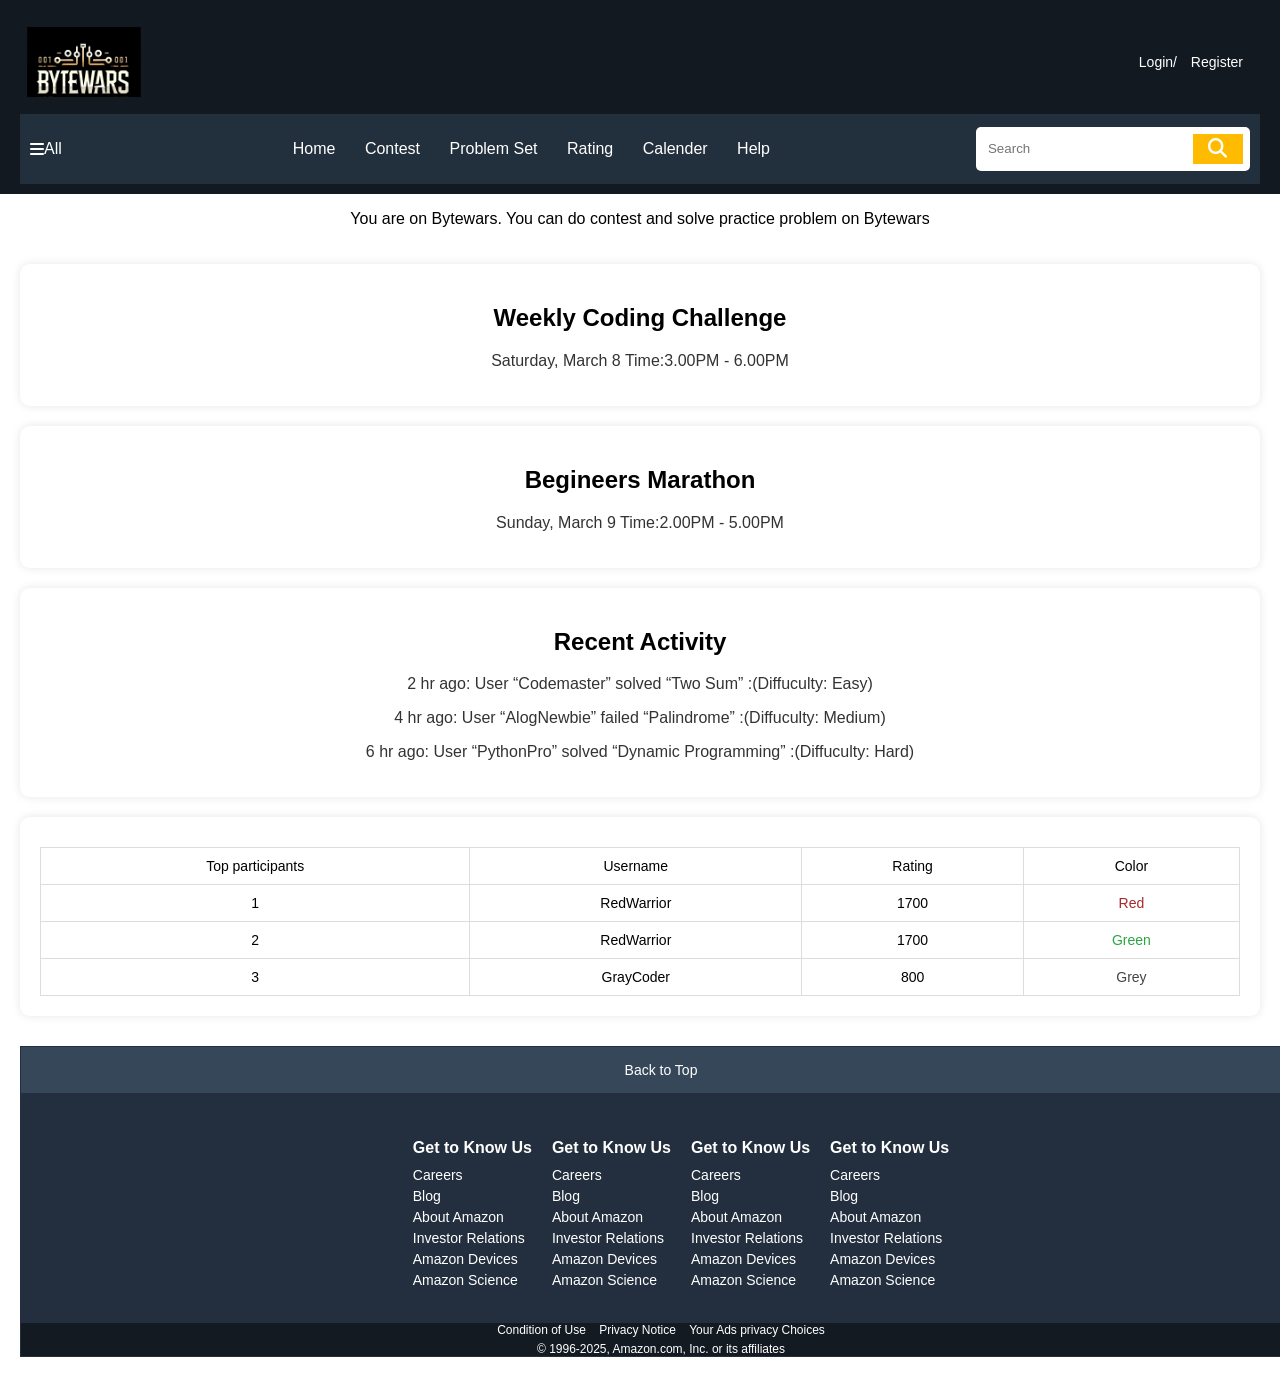
<file: index.html>
<!DOCTYPE html>
<html lang="en">
<head>
    <meta charset="UTF-8">
    <meta name="viewport" content="width=device-width, initial-scale=1.0">
    <title>Bytewars</title>
    <link rel="stylesheet" href="https://cdnjs.cloudflare.com/ajax/libs/font-awesome/6.7.2/css/all.min.css" integrity="sha512-Evv84Mr4kqVGRNSgIGL/F/aIDqQb7xQ2vcrdIwxfjThSH8CSR7PBEakCr51Ck+w+/U6swU2Im1vVX0SVk9ABhg==" crossorigin="anonymous" referrerpolicy="no-referrer" />
    <link rel="stylesheet" href="style.css">
</head>
<body>
    <header>
        <div class="navbar">
            <div class="nav-logo border">
                <div class="logo" style="background-image: url(logo.jpg);"></div>
           
            
            </div>
            <div class="panel-deals border">
                <a href="login.html">Login/</a><a href="register.html"> Register</a>
              </div>
            
            
           

        </div>
        <div class="panel">
            <div class="panel-all">
                <i class="fa-solid fa-bars"></i>
                All
            </div>
            <div class="panel-ops p ">
                <p><a href="index.html">Home</a></p>
                <p><a href="contest.html">Contest</a></p>
                <p>Problem Set</p>
                <p>Rating</p>
                <p>Calender</p>
                <p>Help</p>
            </div>
            <div class="nav-search border">
                
                <input placeholder="Search " class="search-input">
                <div class="search-icon">
                    <i class="fa-solid fa-magnifying-glass"></i>
                </div>
            </div>
        </div>
    </header>
    <div class="hero-section"> 
        <div class="hero-msg">
            <p style="text-align: center;">You are on Bytewars. You can  do  contest and solve practice problem on Bytewars </a> </p>
        </div> 
    </div> 
    <div class="shop-section">
        <div class="box1 box">
            <div class="box-content">
                <h2><b>Weekly Coding Challenge</b> </h2>
            <!-- <div class="box-img" style="background-image: url('hc.jpg');"></div> -->
            <p >Saturday, March 8
                Time:3.00PM - 6.00PM</p>
            </div>
            
        </div>
        <div class="box2 box">
            <div class="box-content">
            <h2><b>Begineers Marathon</b></h2>
            <!-- <div class="box-img" style="background-image: url('game.jpg');"></div> -->
            <p >Sunday, March 9
                Time:2.00PM - 5.00PM</p>
        </div>
        </div>
        <div class="box3 box">
            <div class="box-content">
            <h2> Recent Activity</h2>
            <!-- <div class="box-img"style="background-image: url('E.jpg');"></div> -->
            <p >2 hr ago: User “Codemaster” solved “Two Sum” :(Diffuculty: Easy) </p>
                <p> 4 hr ago: User “AlogNewbie” failed “Palindrome” :(Diffuculty: Medium)</p>
               
                <p>6 hr ago: User “PythonPro” solved “Dynamic Programming” :(Diffuculty: Hard)</p>
            </div>
        </div> 
        
        <div class="box4 box">
            <div class="box-content">
                <table border="1" >
                   
                    
                        <tr>
                        <td>Top participants </td>
                        <td>Username  </td>  
                        <td>Rating </td>                                                 
                        <td>Color </td> 
                        </tr>
                         
                    
                    <tr>
                        <td>1</td>
                        <td>RedWarrior</td>
                        <td>1700</td>
                        <td style="color: brown;">Red</td>

                    </tr>
                    <tr>
                        <td>2</td>
                        <td>RedWarrior 
                            <td>1700</td>
                        <td style="color: rgb(42, 165, 69);">Green</td>

                    </tr>  
                    <tr>
                        <td>3</td>
                        <td>GrayCoder</td>
                        <td>800</td>
                        <td style="color: rgb(70, 67, 67);">Grey</td>

                    </tr>
                </table>
           
           
        
            </div>
        </div>   
       
        <footer>
            <div class="foot-panel1">
                Back to Top
                
            </div>
            <div class="foot-panel2">
               <ul>
                <p>Get to Know Us</p>
               <a>Careers</a>
               <a>Blog</a>
               <a>About Amazon</a>
               <a>Investor Relations</a>
               <a>Amazon Devices</a>
               <a>Amazon Science</a>
               </ul>
               <ul>
                <p>Get to Know Us</p>
               <a>Careers</a>
               <a>Blog</a>
               <a>About Amazon</a>
               <a>Investor Relations</a>
               <a>Amazon Devices</a>
               <a>Amazon Science</a>
               </ul>
               <ul>
                <p>Get to Know Us</p>
               <a>Careers</a>
               <a>Blog</a>
               <a>About Amazon</a>
               <a>Investor Relations</a>
               <a>Amazon Devices</a>
               <a>Amazon Science</a>
               </ul>
               <ul>
                <p>Get to Know Us</p>
               <a>Careers</a>
               <a>Blog</a>
               <a>About Amazon</a>
               <a>Investor Relations</a>
               <a>Amazon Devices</a>
               <a>Amazon Science</a>
               </ul>
            </div>
            <!-- <br><br> -->
             <!-- <div class="foot-panel3">
                <div class="logo" style="background-image: url(logo.jpg);">
    
                </div>
            </div>  -->
            <div class="foot-panel4">
                <div class="pages">
                    <a>Condition of Use</a>
                    <a>Privacy Notice</a>
                    <a>Your Ads privacy Choices</a>
                </div>
                <div class="copyright">
                    © 1996-2025, Amazon.com, Inc. or its affiliates
                </div>
            </div>
        </footer>
</body>
</html>
</file>
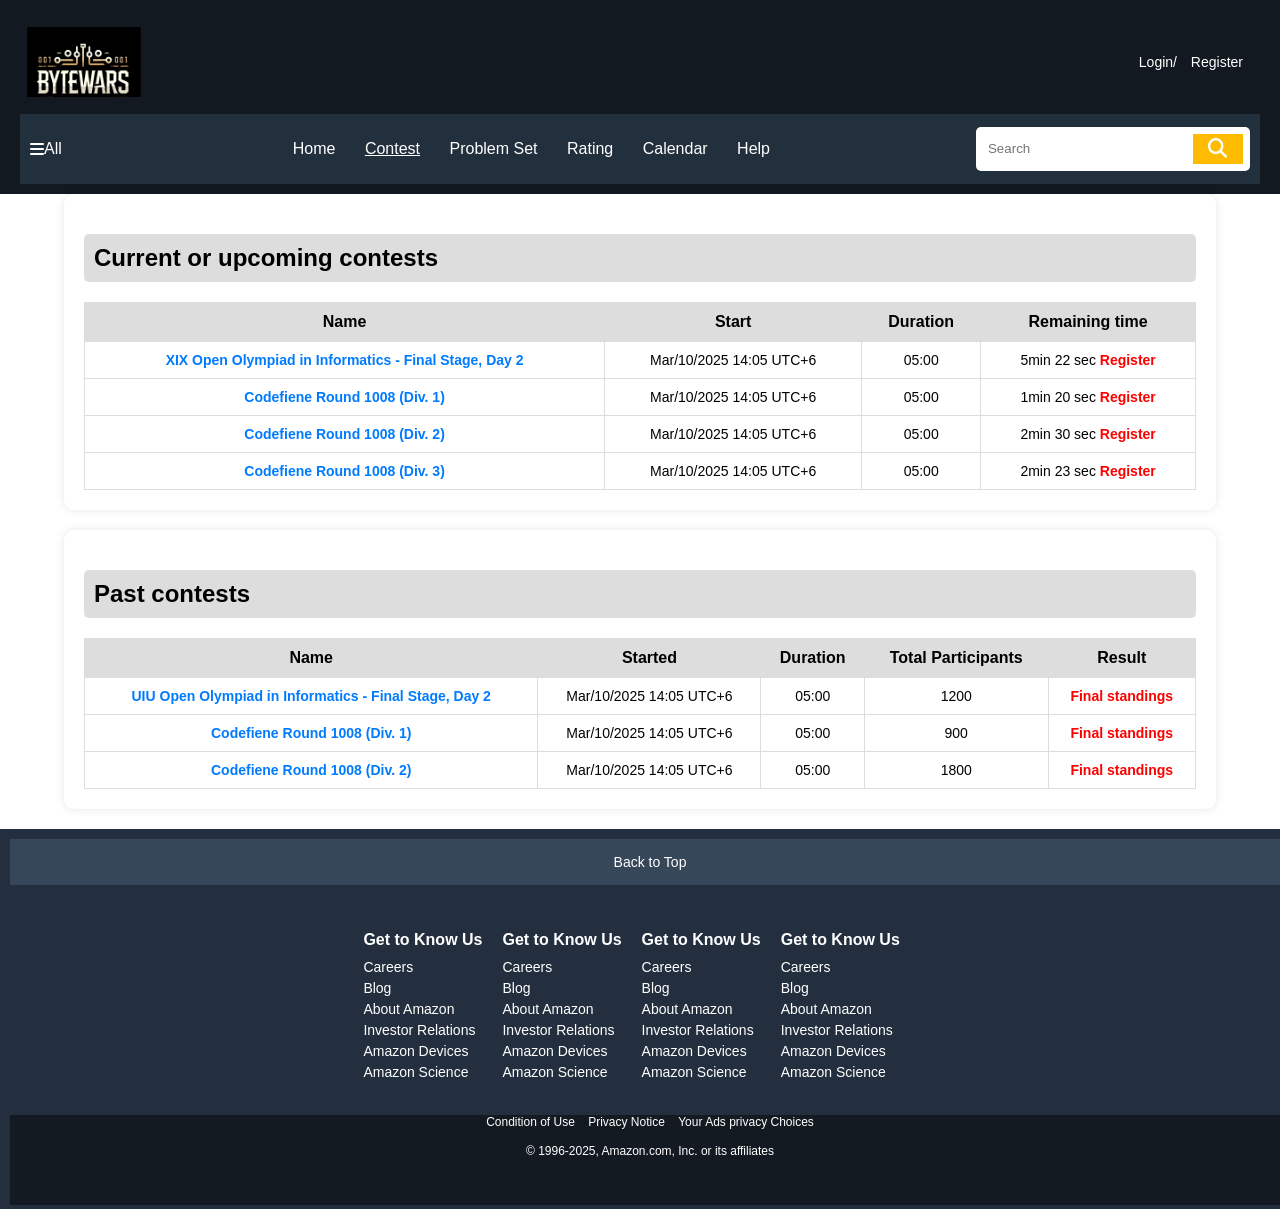
<file: contest.html>
<!DOCTYPE html>
<html lang="en">
<head>
    <meta charset="UTF-8">
    <meta name="viewport" content="width=device-width, initial-scale=1.0">
    <title>Bytewars</title>
    <link rel="stylesheet" href="https://cdnjs.cloudflare.com/ajax/libs/font-awesome/6.7.2/css/all.min.css" integrity="sha512-Evv84Mr4kqVGRNSgIGL/F/aIDqQb7xQ2vcrdIwxfjThSH8CSR7PBEakCr51Ck+w+/U6swU2Im1vVX0SVk9ABhg==" crossorigin="anonymous" referrerpolicy="no-referrer" />
    <link rel="stylesheet" href="contest.css">
</head>
<body>
    <header>
        <div class="navbar">
            <div class="nav-logo border">
                <div class="logo" style="background-image: url(logo.jpg);"></div>
           
            
            </div>
            <div class="panel-deals border">
                <a href="login.html">Login/</a><a href="register.html"> Register</a>
              </div>
            
            
           

        </div>
        <div class="panel">
            <div class="panel-all">
                <i class="fa-solid fa-bars"></i>
                All
            </div>
            <div class="panel-ops p ">
                <p><a href="index.html">Home</a></p>
                <p><u>Contest</u></p>
                <p>Problem Set</p>
                <p>Rating</p>
                <p>Calendar</p>
                <p>Help</p>
            </div>
            <div class="nav-search border">
                
                <input placeholder="Search " class="search-input">
                <div class="search-icon">
                    <i class="fa-solid fa-magnifying-glass"></i>
                </div>
            </div>
        </div>
    </header>
    <!-- <div class="hero-section"> 
        <div class="hero-msg">
            <p>You are on 0Amazon.com. You can also shop on Amazon Bangladesh for millions of products with fast delivery.<a>Click here to go to amazon.bd</a> </p>
        </div> 
    </div>  -->
    <div class="contest-container">
    
        <!-- Current or Upcoming Contests -->
        <div class="contest-section">
            <h2>Current or upcoming contests</h2>
            <table>
                <thead>
                    <tr>
                        <th>Name</th>
                        <th>Start</th>
                        <th>Duration</th>
                        <th>Remaining time</th>
                    </tr>
                </thead>
                <tbody>
                    <tr>
                        <td><a href="#">XIX Open Olympiad in Informatics - Final Stage, Day 2</a></td>
                        <td>Mar/10/2025 14:05 UTC+6</td>
                        <td>05:00</td>
                        <td>5min 22 sec <a href="registercontest.html" class="register">Register</a></td>
                    </tr>
                    <tr>
                        <td><a href="#">Codefiene Round 1008 (Div. 1)</a></td>
                        <td>Mar/10/2025 14:05 UTC+6</td>
                        <td>05:00</td>
                        <td>1min 20 sec <a href="registercontest.html" class="register">Register</a></td>
                    </tr>
                    <tr>
                        <td><a href="#">Codefiene Round 1008 (Div. 2)</a></td>
                        <td>Mar/10/2025 14:05 UTC+6</td>
                        <td>05:00</td>
                        <td>2min 30 sec <a href="registercontest.html" class="register">Register</a></td>
                    </tr>
                    <tr>
                        <td><a href="#">Codefiene Round 1008 (Div. 3)</a></td>
                        <td>Mar/10/2025 14:05 UTC+6</td>
                        <td>05:00</td>
                        <td>2min 23 sec <a href="registercontest.html" class="register">Register</a></td>
                    </tr>
                </tbody>
            </table>
        </div>
    
        <!-- Past Contests -->
        <div class="contest-section">
            <h2>Past contests</h2>
            <table>
                <thead>
                    <tr>
                        <th>Name</th>
                        <th>Started</th>
                        <th>Duration</th>
                        <th>Total Participants</th>
                        <th>Result</th>
                    </tr>
                </thead>
                <tbody>
                    <tr>
                        <td><a href="#">UIU Open Olympiad in Informatics - Final Stage, Day 2</a></td>
                        <td>Mar/10/2025 14:05 UTC+6</td>
                        <td>05:00</td>
                        <td>1200</td>
                        <td><a href="#" class="result">Final standings</a></td>
                    </tr>
                    <tr>
                        <td><a href="#">Codefiene Round 1008 (Div. 1)</a></td>
                        <td>Mar/10/2025 14:05 UTC+6</td>
                        <td>05:00</td>
                        <td>900</td>
                        <td><a href="#" class="result">Final standings</a></td>
                    </tr>
                    <tr>
                        <td><a href="#">Codefiene Round 1008 (Div. 2)</a></td>
                        <td>Mar/10/2025 14:05 UTC+6</td>
                        <td>05:00</td>
                        <td>1800</td>
                        <td><a href="#" class="result">Final standings</a></td>
                    </tr>
                </tbody>
            </table>
        </div>
    
    </div>
        <footer>
            <div class="foot-panel1">
                Back to Top
                
            </div>
            <div class="foot-panel2">
               <ul>
                <p>Get to Know Us</p>
               <a>Careers</a>
               <a>Blog</a>
               <a>About Amazon</a>
               <a>Investor Relations</a>
               <a>Amazon Devices</a>
               <a>Amazon Science</a>
               </ul>
               <ul>
                <p>Get to Know Us</p>
               <a>Careers</a>
               <a>Blog</a>
               <a>About Amazon</a>
               <a>Investor Relations</a>
               <a>Amazon Devices</a>
               <a>Amazon Science</a>
               </ul>
               <ul>
                <p>Get to Know Us</p>
               <a>Careers</a>
               <a>Blog</a>
               <a>About Amazon</a>
               <a>Investor Relations</a>
               <a>Amazon Devices</a>
               <a>Amazon Science</a>
               </ul>
               <ul>
                <p>Get to Know Us</p>
               <a>Careers</a>
               <a>Blog</a>
               <a>About Amazon</a>
               <a>Investor Relations</a>
               <a>Amazon Devices</a>
               <a>Amazon Science</a>
               </ul>
            </div>
            <!-- <br><br> -->
             <!-- <div class="foot-panel3">
                <div class="logo" style="background-image: url(logo.jpg);">
    
                </div>
            </div>  -->
            <div class="foot-panel4">
                <div class="pages">
                    <a>Condition of Use</a>
                    <a>Privacy Notice</a>
                    <a>Your Ads privacy Choices</a>
                </div>
                <div class="copyright">
                    © 1996-2025, Amazon.com, Inc. or its affiliates
                </div>
            </div>
        </footer>
</body>
</html>
</file>
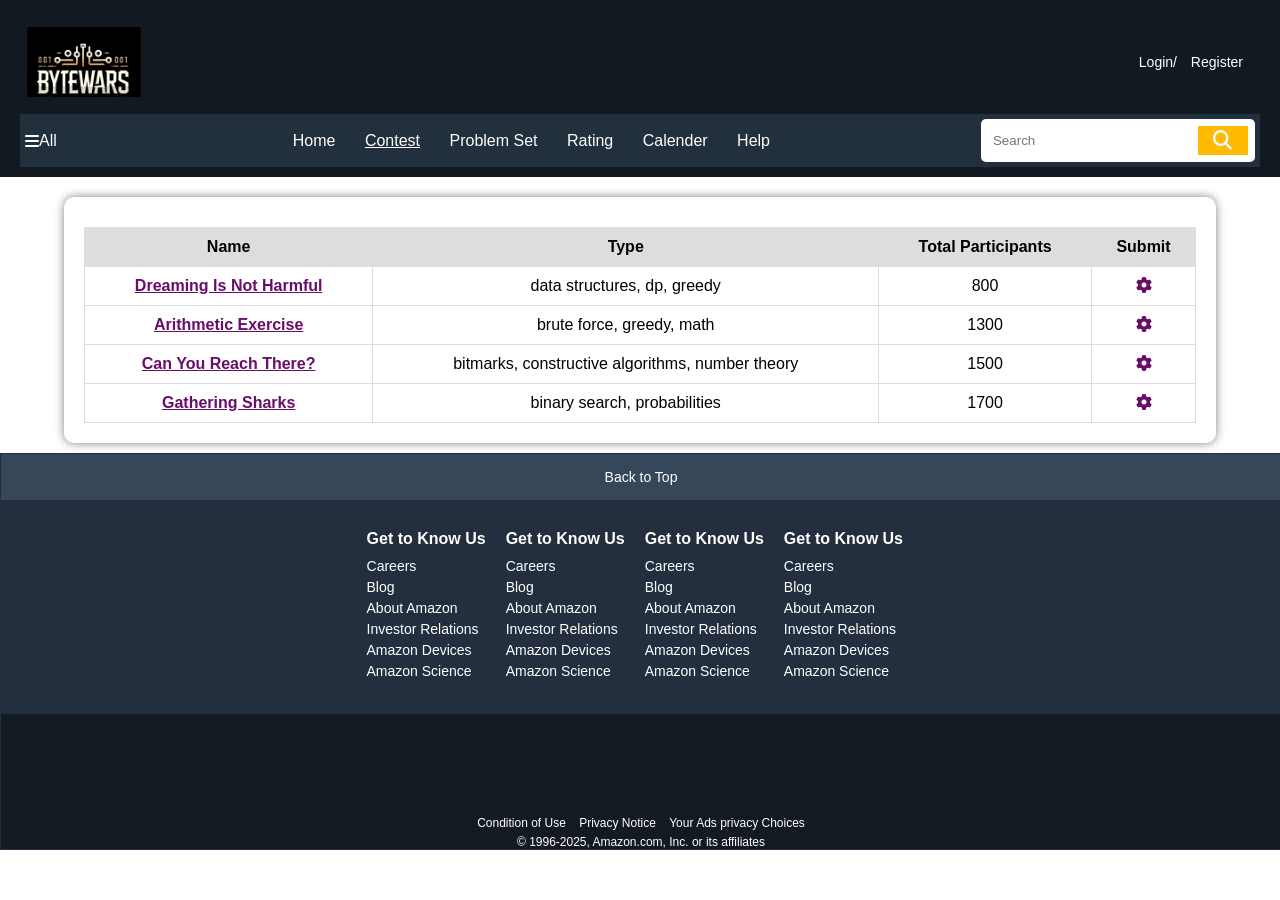
<file: contestproblem.html>
<!DOCTYPE html>
<html lang="en">
<head>
    <meta charset="UTF-8">
    <meta name="viewport" content="width=device-width, initial-scale=1.0">
    <title>Bytewars</title>
    <link rel="stylesheet" href="https://cdnjs.cloudflare.com/ajax/libs/font-awesome/6.7.2/css/all.min.css" integrity="sha512-Evv84Mr4kqVGRNSgIGL/F/aIDqQb7xQ2vcrdIwxfjThSH8CSR7PBEakCr51Ck+w+/U6swU2Im1vVX0SVk9ABhg==" crossorigin="anonymous" referrerpolicy="no-referrer" />
    <link rel="stylesheet" href="contestproblem.css">
</head>
<body>
    <header>
        <div class="navbar">
            <div class="nav-logo border">
                <div class="logo" style="background-image: url(logo.jpg);"></div>
           
            
            </div>
            <div class="panel-deals border">
                <a href="login.html">Login/</a><a href="register.html"> Register</a>
              </div>
            
            
           

        </div>
        <div class="panel">
            <div class="panel-all">
                <i class="fa-solid fa-bars"></i>
                All
            </div>
            <div class="panel-ops p ">
                <p><a href="index.html" style="text-decoration: none;">Home</a></p>
                <p><a href="contest.html">Contest</a></p>
                <p>Problem Set</p>
                <p>Rating</p>
                <p>Calender</p>
                <p>Help</p>
            </div>
            <div class="nav-search border">
                
                <input placeholder="Search " class="search-input">
                <div class="search-icon">
                    <i class="fa-solid fa-magnifying-glass"></i>
                </div>
            </div>
        </div>
    </header>
    <!-- <div class="hero-section"> 
        <div class="hero-msg">
            <p>You are on Amazon.com. You can also shop on Amazon Bangladesh for millions of products with fast delivery.<a>Click here to go to amazon.bd</a> </p>
        </div> 
    </div>  -->
    <div class="contest-container">
    
        <!-- Current or Upcoming Contests -->
        <div class="contest-section">
            
            <table>
                <thead>
                    <tr>
                        <th>Name</th>
                        <th>Type</th>
                        <th>Total Participants</th>
                        <th>Submit</th>
                    </tr>
                </thead>
                <tbody>
                    <tr>
                        <td><a href="https://codeforces.com/problemset/problem/2079/C">Dreaming Is Not Harmful</a></td>
                        <td>data structures, dp, greedy</td>
                        <td>   800</td>
                        <td> <a href="submitsolution.html" ><i class="fa-solid fa-gear"></i></a></td>
                    </tr>
                    <tr>
                        <td><a href="#">Arithmetic Exercise</a></td>
                        <td>brute force, greedy, math</td>
                        <td>  1300</td>
                        <td><a href="submitsolution.html" ><i class="fa-solid fa-gear"></i></a></td>
                    </tr>
                    <tr>
                        <td><a href="https://codeforces.com/problemset/problem/2073/M">Can You Reach There?</a></td>
                        <td>bitmarks, constructive algorithms, number theory</td>
                        <td>   1500</td>
                        <td><a href="submitsolution.html" ><i class="fa-solid fa-gear"></i></a></td>
                    </tr>
                    <tr>
                        <td><a href="#">Gathering Sharks</a></td>
                        <td>binary search, probabilities</td>
                        <td>   1700</td>
                        <td><a href="submitsolution.html" ><i class="fa-solid fa-gear"></i></a></td>
                    </tr>
                </tbody>
            </table>
        </div>
    
        
    </div>
    <footer>
        <div class="foot-panel1">
            Back to Top
            
        </div>
        <div class="foot-panel2">
           <ul>
            <p>Get to Know Us</p>
           <a>Careers</a>
           <a>Blog</a>
           <a>About Amazon</a>
           <a>Investor Relations</a>
           <a>Amazon Devices</a>
           <a>Amazon Science</a>
           </ul>
           <ul>
            <p>Get to Know Us</p>
           <a>Careers</a>
           <a>Blog</a>
           <a>About Amazon</a>
           <a>Investor Relations</a>
           <a>Amazon Devices</a>
           <a>Amazon Science</a>
           </ul>
           <ul>
            <p>Get to Know Us</p>
           <a>Careers</a>
           <a>Blog</a>
           <a>About Amazon</a>
           <a>Investor Relations</a>
           <a>Amazon Devices</a>
           <a>Amazon Science</a>
           </ul>
           <ul>
            <p>Get to Know Us</p>
           <a>Careers</a>
           <a>Blog</a>
           <a>About Amazon</a>
           <a>Investor Relations</a>
           <a>Amazon Devices</a>
           <a>Amazon Science</a>
           </ul>
        </div>
        <div class="foot-panel3">
            <div class="logo">

            </div>
        </div>
        <div class="foot-panel4">
            <div class="pages">
                <a>Condition of Use</a>
                <a>Privacy Notice</a>
                <a>Your Ads privacy Choices</a>
            </div>
            <div class="copyright">
                © 1996-2025, Amazon.com, Inc. or its affiliates
            </div>
        </div>
    </footer>
</body>
</html>
</file>
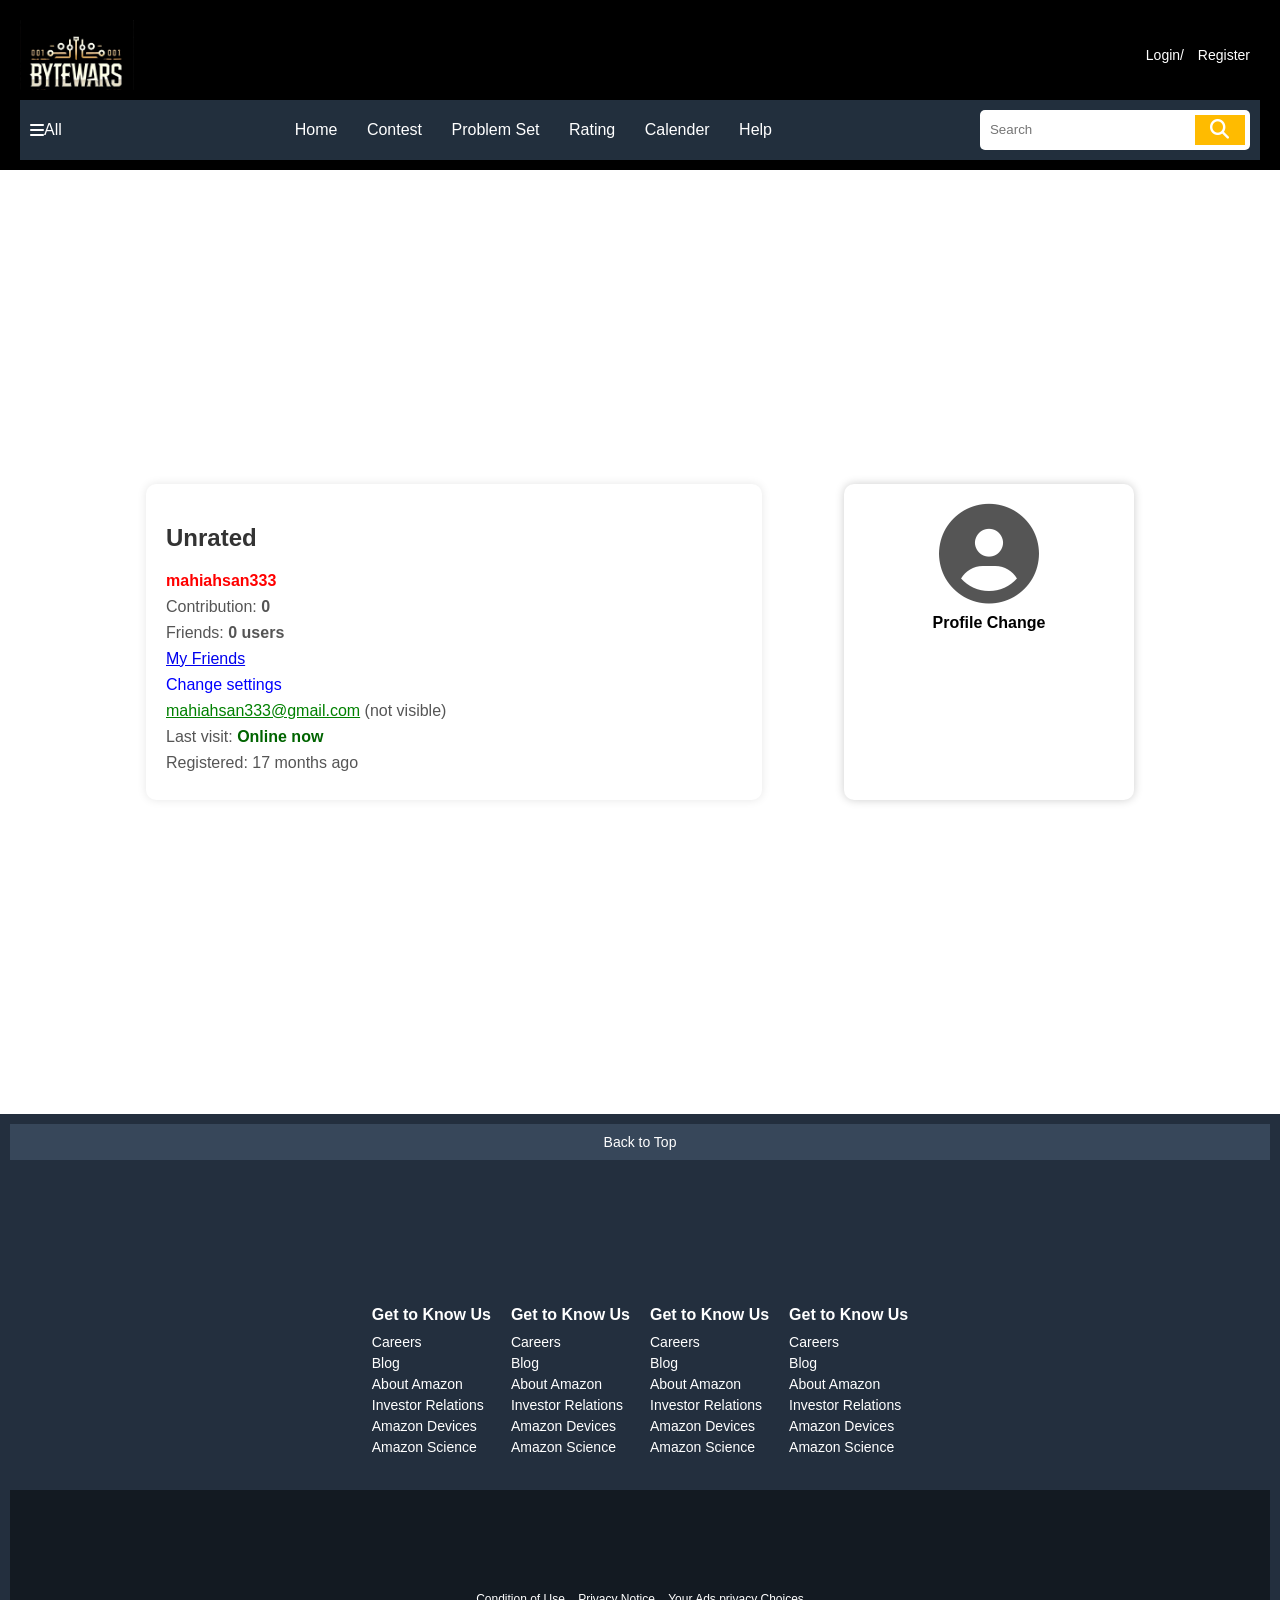
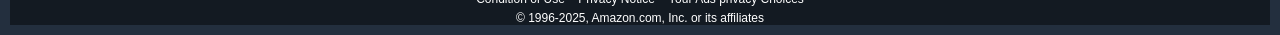
<file: profile.html>
<!DOCTYPE html>
<html lang="en">
<head>
    <meta charset="UTF-8">
    <meta name="viewport" content="width=device-width, initial-scale=1.0">
    <title>login</title>
    <link rel="stylesheet" href="https://cdnjs.cloudflare.com/ajax/libs/font-awesome/6.7.2/css/all.min.css" integrity="sha512-Evv84Mr4kqVGRNSgIGL/F/aIDqQb7xQ2vcrdIwxfjThSH8CSR7PBEakCr51Ck+w+/U6swU2Im1vVX0SVk9ABhg==" crossorigin="anonymous" referrerpolicy="no-referrer" />
    <link rel="stylesheet" href="profile.css">
</head>
<body>
    <header>
        <div class="navbar">
            <div class="nav-logo border">
                <div class="logo" style="background-image: url(logo.jpg);"></div>
           
            
            </div>
            <div class="panel-deals border">
                <a href="login.html">Login/</a><a href="register.html"> Register</a>
              </div>
            
            
           

        </div>
        <div class="panel">
            <div class="panel-all">
                <i class="fa-solid fa-bars"></i>
                All
            </div>
            <div class="panel-ops p ">
                <p><a href="index.html">Home</a></p>
                <p><a href="contest.html">Contest</a></p>
                <p>Problem Set</p>
                <p>Rating</p>
                <p>Calender</p>
                <p>Help</p>
            </div>
            <div class="nav-search border">
                
                <input placeholder="Search " class="search-input">
                <div class="search-icon">
                    <i class="fa-solid fa-magnifying-glass"></i>
                </div>
            </div>
        </div>
    </header>
    <div class="profile-container">
        <div class="profile-info">
            <h2>Unrated</h2>
            <p><span class="username">mahiahsan333</span></p>
            <p>Contribution: <strong>0</strong></p>
            <p>Friends: <strong>0 users</strong></p>
            <p><a href="#">My Friends</a></p>
            <p><a href="#" class="settings-link">Change settings</a></p>
            <p><a href="mailto:mahiahsan333@gmail.com" class="email">mahiahsan333@gmail.com</a> (not visible)</p>
            <p>Last visit: <span class="online-status">Online now</span></p>
            <p>Registered: 17 months ago</p>
        </div>

        <div class="profile-picture">
            <label for="file-input">
                <i class="fa-solid fa-circle-user"></i>
            </label>
            <input type="file" id="file-input" accept="image/*">
            <p>Profile Change</p>
        </div>
    </div>
    <footer>
        <div class="foot-panel1">
            Back to Top
            
        </div>
        <div class="foot-panel2">
           <ul>
            <p>Get to Know Us</p>
           <a>Careers</a>
           <a>Blog</a>
           <a>About Amazon</a>
           <a>Investor Relations</a>
           <a>Amazon Devices</a>
           <a>Amazon Science</a>
           </ul>
           <ul>
            <p>Get to Know Us</p>
           <a>Careers</a>
           <a>Blog</a>
           <a>About Amazon</a>
           <a>Investor Relations</a>
           <a>Amazon Devices</a>
           <a>Amazon Science</a>
           </ul>
           <ul>
            <p>Get to Know Us</p>
           <a>Careers</a>
           <a>Blog</a>
           <a>About Amazon</a>
           <a>Investor Relations</a>
           <a>Amazon Devices</a>
           <a>Amazon Science</a>
           </ul>
           <ul>
            <p>Get to Know Us</p>
           <a>Careers</a>
           <a>Blog</a>
           <a>About Amazon</a>
           <a>Investor Relations</a>
           <a>Amazon Devices</a>
           <a>Amazon Science</a>
           </ul>
        </div>
        <div class="foot-panel3">
            <div class="logo">

            </div>
        </div>
        <div class="foot-panel4">
            <div class="pages">
                <a>Condition of Use</a>
                <a>Privacy Notice</a>
                <a>Your Ads privacy Choices</a>
            </div>
            <div class="copyright">
                © 1996-2025, Amazon.com, Inc. or its affiliates
            </div>
        </div>
    </footer>
    
</body>
</html>
</file>
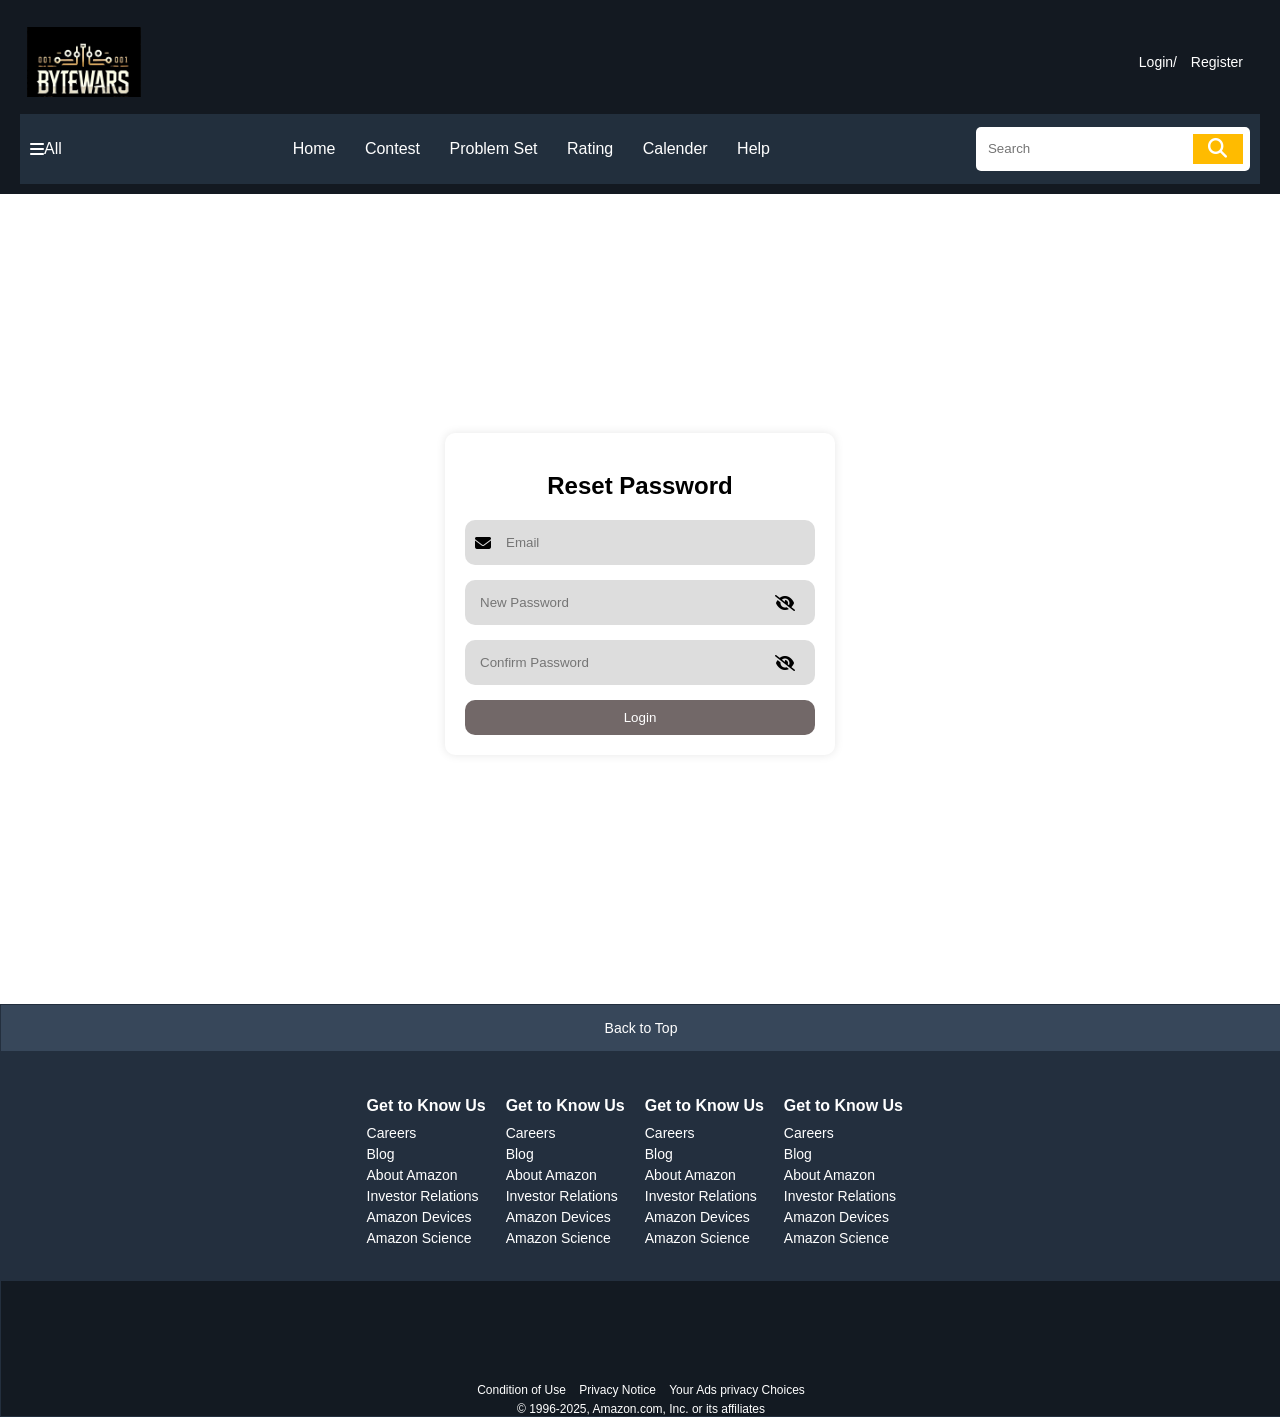
<file: reset.html>
<!DOCTYPE html>
<html lang="en">
<head>
    <meta charset="UTF-8">
    <meta name="viewport" content="width=device-width, initial-scale=1.0">
    <title>login</title>
    <link rel="stylesheet" href="https://cdnjs.cloudflare.com/ajax/libs/font-awesome/6.7.2/css/all.min.css" integrity="sha512-Evv84Mr4kqVGRNSgIGL/F/aIDqQb7xQ2vcrdIwxfjThSH8CSR7PBEakCr51Ck+w+/U6swU2Im1vVX0SVk9ABhg==" crossorigin="anonymous" referrerpolicy="no-referrer" />
    <link rel="stylesheet" href="login.css">
</head>
<body>
    <header>
        <div class="navbar">
            <div class="nav-logo border">
                <div class="logo" style="background-image: url(logo.jpg);"></div>
           
            
            </div>
            <div class="panel-deals border">
                <a href="login.html">Login/</a><a href="register.html"> Register</a>
              </div>
            
            
           

        </div>
        <div class="panel">
            <div class="panel-all">
                <i class="fa-solid fa-bars"></i>
                All
            </div>
            <div class="panel-ops p ">
                <p><a href="index.html">Home</a></p>
                <p>Contest</p>
                <p>Problem Set</p>
                <p>Rating</p>
                <p>Calender</p>
                <p>Help</p>
            </div>
            <div class="nav-search border">
                
                <input placeholder="Search " class="search-input">
                <div class="search-icon">
                    <i class="fa-solid fa-magnifying-glass"></i>
                </div>
            </div>
        </div>
    </header>
    <div class="login-container">
        <div class="login-box">
            <h2>Reset Password</h2>
            <div class="input-group">
                <i class="fas fa-envelope"></i>
                <input type="email" placeholder="Email">
            </div>
            <div class="input-group">
                <input type="password" placeholder="New Password">
                <i class="fas fa-eye-slash"></i>
            </div>
            <div class="input-group">
                <input type="password" placeholder="Confirm Password">
                <i class="fas fa-eye-slash"></i>
            </div>
            
            
            <button class="login-btn">Login</button>
        </div>
    </div>
        
    <footer>
        <div class="foot-panel1">
            Back to Top
            
        </div>
        <div class="foot-panel2">
           <ul>
            <p>Get to Know Us</p>
           <a>Careers</a>
           <a>Blog</a>
           <a>About Amazon</a>
           <a>Investor Relations</a>
           <a>Amazon Devices</a>
           <a>Amazon Science</a>
           </ul>
           <ul>
            <p>Get to Know Us</p>
           <a>Careers</a>
           <a>Blog</a>
           <a>About Amazon</a>
           <a>Investor Relations</a>
           <a>Amazon Devices</a>
           <a>Amazon Science</a>
           </ul>
           <ul>
            <p>Get to Know Us</p>
           <a>Careers</a>
           <a>Blog</a>
           <a>About Amazon</a>
           <a>Investor Relations</a>
           <a>Amazon Devices</a>
           <a>Amazon Science</a>
           </ul>
           <ul>
            <p>Get to Know Us</p>
           <a>Careers</a>
           <a>Blog</a>
           <a>About Amazon</a>
           <a>Investor Relations</a>
           <a>Amazon Devices</a>
           <a>Amazon Science</a>
           </ul>
        </div>
        <div class="foot-panel3">
            <div class="logo">

            </div>
        </div>
        <div class="foot-panel4">
            <div class="pages">
                <a>Condition of Use</a>
                <a>Privacy Notice</a>
                <a>Your Ads privacy Choices</a>
            </div>
            <div class="copyright">
                © 1996-2025, Amazon.com, Inc. or its affiliates
            </div>
        </div>
    </footer>
    
</body>
</html>
</file>
<file: style.css>
body {
    font-family: Arial, sans-serif;
    background-color: white;
    margin: 0;
}


/* Content Wrapper */
.content {
    flex: 1; /* Pushes the footer to the bottom */
}

/* Header Styles */
header {
    background: #131921;
    color: white;
    padding: 10px 20px;
    display: flex;
    flex-direction: column;
}

.navbar {
    display: flex;
    justify-content: space-between;
    align-items: center;
    padding: 10px 0;
}
.nav-logo .logo {
    width: 114px;
    height: 70px;
    background-size: cover;
    background-repeat: no-repeat;
}


.panel-deals a {
    color: white;
    text-decoration: none;
    font-size: 14px;
    margin-right: 10px;
}

.panel {
    
    display: flex;
    justify-content: space-between;
    align-items: center;
    background: #222f3d;
    padding: 10px;
}
.panel-all {
    display: flex;
    align-items: center;
    font-size: 16px;
    cursor: pointer;
}

.panel-ops p {
    display: inline-block;
    margin-left: 25px; 
   align-items: center;
   justify-content:  space-evenly;
}

.panel-ops p a {
    color: white;
    text-decoration: none;
}
.panel-ops p:hover, .panel-ops p:focus {
    border: 2px solid white; /* White border like Amazon */
    border-radius: 3px;
}
.border {
    border: 2px solid transparent; /* Keeps layout stable */
    padding: 5px;
}
.border:hover, .border:focus {
    border: 2px solid white; /* White border on hover */
    border-radius: 3px;
}
.nav-search {
    display: flex;
    align-items: center;
    background: white;
    padding: 5px;
    border-radius: 5px;
}

.search-input {
    border: none;
    padding: 5px;
    outline: none;
    width: 200px;
}

.search-icon {
    padding: 5px;
    
    cursor: pointer;
    width: 40px;
    display: flex;
    justify-content: center;
    align-items: center;
    background-color: rgb(255, 187, 0);
    font-size: 1.2rem;
}


/* Main Content */
.shop-section {
    display: flex;
    flex-wrap: wrap;
    justify-content: space-between;
    gap: 20px;
    padding: 20px;
}

.box {
    background: white;
    padding: 20px;
    border-radius: 10px;
    box-shadow: 0 0 10px rgba(0, 0, 0, 0.1);
    text-align: center;
    display: grid;
    align-items: center;
    width: calc(100% - 20px); /* Two boxes per row */
}

.box-content th {
    font-size: 20px;
    color: #232f3e;
    margin-bottom: 10px;

}

.box p {
    font-size: 16px;
    color: #333;
}

table {
    width: 100%;
    height: 30%;
    border-collapse: collapse;
    margin-top: 10px;
}

th, td {
    border: 1px solid #ddd;
    padding: 10px;
    text-align: center;
    justify-content: space-evenly;
}

th {
    background: #37475a;
    color: white;
}

td {
    font-size: 14px;
}

/* Responsive Design */
@media (max-width: 1000px) {
    .box {
        width: 100%; /* Stack boxes on smaller screens */
    }
    
}

/* Footer Styles */
footer {
    background: #232f3e;
    color: white;
    text-align: center;
    padding: 1px;
    margin-top: 10px;
    width: 100vw;
    display: grid;
    /* position: fixed;
        bottom: 0;
        left: 0; */
}
.foot-panel1 {
    background: #37475a;
    padding: 15px 0;
    font-size: 14px;
    cursor: pointer;
    width: 100vw; /* Fixing width issue */
}

.foot-panel2 {
    display: flex;
    justify-content: center;
    flex-wrap: wrap; 
    padding: 20px;
    background-color: #232F3E;
    width:100vw; /* Ensuring full width */
}


.foot-panel2 ul {
    list-style: none;
    padding: 0;
    margin: 10px;
    text-align: left;
}

.foot-panel2 p {
    font-weight: bold;
    margin-bottom: 10px;
}

.foot-panel2 a {
    display: block;
    color: white;
    text-decoration: none;
    margin-bottom: 5px;
    font-size: 14px;
   
}

.foot-panel3 {
    padding: 1px 0;
    height: 100vh;
    background-color:  #131A22;
} 

.foot-panel4 {
    font-size: 12px;
    background-size: contain;
    background-color: #131A22;
    width: 100vw; /* Ensuring full width */
}

.pages a {
    color: white;
    text-decoration: none;
    margin: 0 5px;
    width: 100vw;
}

.copyright {
    margin-top: 5px;
    width: 100vw;
}
</file>
<file: contest.css>
body {
    font-family: Arial, sans-serif;
    background-color: white;
    margin: 0;
}

/* Header Styles */
header {
    background: #131921;
    color: white;
    padding: 10px 20px;
    display: flex;
    flex-direction: column;
}

.navbar {
    display: flex;
    justify-content: space-between;
    align-items: center;
    padding: 10px 0;
}

.nav-logo .logo {
    width: 114px;
    height: 70px;
    background-size: cover;
    background-repeat: no-repeat;
}

.panel-deals a {
    color: white;
    text-decoration: none;
    font-size: 14px;
    margin-right: 10px;
}

.panel {
    
    display: flex;
    justify-content: space-between;
    align-items: center;
    background: #222f3d;
    padding: 10px;
}

.panel-all {
    display: flex;
    align-items: center;
    font-size: 16px;
    cursor: pointer;
}

.panel-ops p {
    display: inline-block;
    margin-left: 25px; 
   align-items: center;
   justify-content:  space-evenly;
}


.panel-ops p a {
    color: white;
    text-decoration: none;
}
.panel-ops p:hover, .panel-ops p:focus {
    border: 2px solid white; /* White border like Amazon */
    border-radius: 3px;
}
.border {
    border: 2px solid transparent; /* Keeps layout stable */
    padding: 5px;
}
.border:hover, .border:focus {
    border: 2px solid white; /* White border on hover */
    border-radius: 3px;
}
.nav-search {
    display: flex;
    align-items: center;
    background: white;
    padding: 5px;
    border-radius: 5px;
}

.search-input {
    border: none;
    padding: 5px;
    outline: none;
    width: 200px;
}

.search-icon {
    padding: 5px;
    
    cursor: pointer;
    width: 40px;
    display: flex;
    justify-content: center;
    align-items: center;
    background-color: rgb(255, 187, 0);
    font-size: 1.2rem;
}

/* Main Content */
.contest-container {
    width: 90%;
    margin: auto;
}

.contest-section {
    background: white;
    padding: 20px;
    border-radius: 10px;
    box-shadow: 0 0 10px rgba(0, 0, 0, 0.1);
    margin-bottom: 20px;
}

h2 {
    background-color: #ddd;
    color: black;
    padding: 10px;
    border-radius: 5px;
    text-align: left;
}

table {
    width: 100%;
    border-collapse: collapse;
    margin-top: 10px;
}

th, td {
    border: 1px solid #ddd;
    padding: 10px;
    text-align: center;
}

th {
    background: #ddd;
    color: black;
}

td {
    font-size: 14px;
}

td a {
    text-decoration: none;
    color: #007bff;
    font-weight: bold;
}

td a:hover {
    text-decoration: underline;
}

.register {
    color: red;
}

.result {
    color: red;
}

/* Responsive Design */
@media (max-width: 800px) {
    .contest-container {
        width: 100%;
        padding: 10px;
    }

    table {
        font-size: 12px;
    }
}

/* Footer Styles */
footer {
    background: #232f3e;
    color: white;
    text-align: center;
    padding: 10px;
    margin-top: 10px;
    width: 100%;
    height: 40vh;
    display: grid;
    position: relative; /* Keeps it part of normal flow */
    bottom: 0;
    left: 0;
}

.foot-panel1 {
    background: #37475a;
    padding: 15px 0;
    font-size: 14px;
    cursor: pointer;
    width: 100%;
}

.foot-panel2 {
    display: flex;
    justify-content: center;
    flex-wrap: wrap;
    padding: 20px;
    background-color: #232F3E;
    width: 94%;
}

.foot-panel2 ul {
    list-style: none;
    padding: 0;
    margin: 10px;
    text-align: left;
}

.foot-panel2 p {
    font-weight: bold;
    margin-bottom: 10px;
}

.foot-panel2 a {
    display: block;
    color: white;
    text-decoration: none;
    margin-bottom: 5px;
    font-size: 14px;
}

.foot-panel4 {
    font-size: 12px;
    background-size: contain;
    background-color: #131A22;
    height: 10vh;
    width: 100%;
}

.pages a {
    text-align: center;
    color: white;
    text-decoration: none;
    margin: 10px 5px;
}

.copyright {
    margin-top: 15px;
    width: 100%;
    text-align: center;
}
</file>
<file: contestproblem.css>
*{
    margin: 0;
    padding: 0;
}
body {
    font-family: Arial, sans-serif;
    background-color: white;
    margin: 0;
}

/* Header Styles */
header {
    background: #131921;
    color: white;
    padding: 10px 20px;
    display: flex;
    flex-direction: column;
}
.border{
    color: aliceblue;
}

.navbar {
    display: flex;
    justify-content: space-between;
    align-items: center;
    padding: 10px 0;
}

.nav-logo .logo {
    width: 114px;
    height: 70px;
    background-size: cover;
    background-repeat: no-repeat;
}

.panel-deals a {
    color: white;
    text-decoration: none;
    font-size: 14px;
    margin-right: 10px;
}

.panel {
    
    display: flex;
    justify-content: space-between;
    align-items: center;
    background: #222f3d;
    padding: 5px;
}

.panel-all {
    display: flex;
    align-items: center;
    font-size: 16px;
    cursor: pointer;
}

.panel-ops p {
    display: inline-block;
    margin-left: 25px; 
   align-items: center;
   justify-content:  space-evenly;
}


.panel-ops p a {
    color: white;
    text-decoration: underline;
}

.nav-search {
    display: flex;
    align-items: center;
    background: white;
    padding: 5px;
    border-radius: 5px;
}

.search-input {
    border: none;
    padding: 5px;
    outline: none;
    width: 200px;
}

.search-icon {
    padding: 5px;
    
    cursor: pointer;
    width: 40px;
    display: flex;
    justify-content: center;
    align-items: center;
    background-color: rgb(255, 187, 0);
    font-size: 1.2rem;
}
.panel-ops p:hover, .panel-ops p:focus {
    border: 2px solid white; /* White border like Amazon */
    border-radius: 3px;
}
.border {
    border: 2px solid transparent; /* Keeps layout stable */
    padding: 5px;
}
.border:hover, .border:focus {
    border: 2px solid white; /* White border on hover */
    border-radius: 3px;
}
/*main content*/
.contest-container {
    width: 90%;
    margin: auto;
}

.contest-section {
    background: white;
    padding: 20px;
    border-radius: 10px;
    box-shadow: 0 0 10px rgba(0, 0, 0, 0.5);
    margin-top: 20px;
}



table {
    width: 100%;
    border-collapse: collapse;
    margin-top: 10px;
}

th, td {
    border: 1px solid #ddd;
    padding: 10px;
    text-align: center;
}

th {
    background: #ddd;
    color: black;
}

td {
    font-size: 16px;
}


td a {
    text-decoration: underline;
    color: rgb(105, 13, 105);
    font-weight: bold;
}

td i:hover {
    text-decoration: underline;
    color: red;
}
td a:hover {
    text-decoration: underline;
    color: red;
}



.result {
    color: red;
}

/* Responsive Design */
@media (max-width: 800px) {
    .contest-container {
        width: 100%;
        padding: 10px;
    }

    table {
        font-size: 12px;
    }
}

/* Footer Styles */
footer {
    background: #232f3e;
    color: white;
    text-align: center;
    padding: 1px;
    margin-top: 10px;
    width: 100%;
}
.foot-panel1 {
    background: #37475a;
    padding: 15px 0;
    font-size: 14px;
    cursor: pointer;
    width: 100%; /* Fixing width issue */
}

.foot-panel2 {
    display: flex;
    justify-content: center;
    flex-wrap: wrap;
    padding: 20px;
    background-color: #232F3E;
    width: 95.9%; /* Ensuring full width */
}


.foot-panel2 ul {
    list-style: none;
    padding: 0;
    margin: 10px;
    text-align: left;
}

.foot-panel2 p {
    font-weight: bold;
    margin-bottom: 10px;
}

.foot-panel2 a {
    display: block;
    color: white;
    text-decoration: none;
    margin-bottom: 5px;
    font-size: 14px;
   
}

.foot-panel3 {
    padding: 1px 0;
    height: 100px;
    background-color:  #131A22;
} 

.foot-panel4 {
    font-size: 12px;
    background-size: contain;
    background-color: #131A22;
    width: 100%; /* Ensuring full width */
}

.pages a {
    color: white;
    text-decoration: none;
    margin: 0 5px;
    width: 100%;
}

.copyright {
    margin-top: 5px;
    width: 100%;
}
</file>
<file: profile.css>
html, body {
    font-family: Arial, sans-serif;
    background-color: #FFFFFF;
    margin: 0;
    min-height: 100vh;
    display: flex;
    flex-direction: column;
}

/* Header Styles */
header {
    
    background: black;
    color: white;
    padding: 10px 20px;
    display: flex;
     flex-direction: column; 
}

.navbar {
    display: flex;
    
    justify-content: space-between;
    align-items: center;
    padding: 10px 0;
}

.nav-logo .logo {
    width: 114px;
    height: 70px;
    background-size: cover;
    background-repeat: no-repeat;
}

.panel-deals a {
    color: white;
    text-decoration: none;
    font-size: 14px;
    margin-right: 10px;
}

.panel {
    height: 40px;
   
    display: flex;
    justify-content: space-between;
    align-items: center;
    background: #222f3d;
    padding: 10px;
}

.panel-all {
    display: flex;
    align-items: center;
    font-size: 16px;
    cursor: pointer;
}

.panel-ops p {
    display: inline-block;
    margin-left:25px; 
   align-items: center;
   justify-content:  space-evenly; 
}


.panel-ops p a {
    color: white;
    text-decoration: none;
}

.nav-search {
    display: flex;
    align-items: center;
    background: white;
    padding: 5px;
    border-radius: 5px;
}

.search-input {
    border: none;
    padding: 5px;
    outline: none;
    width: 200px;
}

.search-icon {
    padding: 5px;
    
    cursor: pointer;
    width: 40px;
    display: flex;
    justify-content: center;
    align-items: center;
    background-color: rgb(255, 187, 0);
    font-size: 1.2rem;
}

/* Login Form Styles */
.profile-container {
    display: flex;
    justify-content: space-evenly;
    padding: 5%;
    flex: 1;
    margin:250px 0
}

/* Profile Info */
.profile-info {
    background: #fff;
    padding: 20px;
    border-radius: 10px;
    box-shadow: 0 0 10px rgba(0, 0, 0, 0.1);
    width: 50%;
}

.profile-info h2 {
    color: #333;
}

.profile-info p {
    font-size: 16px;
    color: #555;
    margin: 8px 0;
}

.username {
    color: red;
    font-weight: bold;
}

.settings-link {
    color: blue;
    text-decoration: none;
}

.email {
    color: green;
}

.online-status {
    font-weight: bold;
    color: darkgreen;
}

/* Profile Picture */
.profile-picture {
    background: #fff;
    padding: 20px;
    text-align: center;
    border-radius: 10px;
    box-shadow: 0 0 10px rgba(0, 0, 0, 0.2);
    width: 250px;
    position: relative;
}

.profile-picture label {
    display: block;
    cursor: pointer;
}

.profile-picture i {
    font-size: 100px; /* Increased icon size */
    color: #555;
    transition: color 0.3s;
}

.profile-picture i:hover {
    color: #007bff;
}

.profile-picture input {
    display: none; /* Hide file input */
}

.profile-picture p {
    margin-top: 10px;
    font-weight: bold;
}



/* Footer Styles */
footer {
    background: #232f3e;
    color: white;
    text-align: center;
    padding: 10px;
    margin-top: auto;
    /* position: absolute;
        bottom: 0;
        left: 0; */
}

.foot-panel1 {
    margin-bottom: 100px;
   
    background: #37475a;
    padding: 10px;
    font-size: 14px;
    cursor: pointer;
}

.foot-panel2 {
    display: flex;
    background-color: #232F3E;
    justify-content: center;
    flex-wrap: wrap;
    padding: 20px;
}

.foot-panel2 ul {
    list-style: none;
    padding: 0;
    margin: 10px;
    text-align: left;
}

.foot-panel2 p {
    font-weight: bold;
    margin-bottom: 10px;
}

.foot-panel2 a {
    display: block;
    color: white;
    text-decoration: none;
    margin-bottom: 5px;
    font-size: 14px;
}

.foot-panel3 {
    padding: 1px 0;
    height: 100px;
    background-color:  #131A22;
} 
.foot-panel4 {
    font-size: 12px;
    background-size: contain;
    background-color: #131A22;
    width: 100%; /* Ensuring full width */
}
.pages a {
    color: white;
    text-decoration: none;
    margin: 0 5px;
    width: 100%;
}

.copyright {
    margin-top: 5px;
    width: 100%;
}

/* Responsive Design */
@media (max-width: 1000px) {
    .profile-container {
        flex-direction: column;
        align-items: center;
    }
    .profile-info, .profile-picture {
        width: 100%;
        margin-bottom: 20px;
    }
}
</file>
<file: login.css>
body {
    font-family: Arial, sans-serif;
    background-color: white;
    margin: 0;
}

/* Header Styles */
header {
    background: #131921;
    color: white;
    padding: 10px 20px;
    display: flex;
    flex-direction: column;
}

.navbar {
    display: flex;
    justify-content: space-between;
    align-items: center;
    padding: 10px 0;
}

.nav-logo .logo {
    width: 114px;
    height: 70px;
    background-size: cover;
    background-repeat: no-repeat;
}

.panel-deals a {
    color: white;
    text-decoration: none;
    font-size: 14px;
    margin-right: 10px;
}

.panel {
    
    display: flex;
    justify-content: space-between;
    align-items: center;
    background: #222f3d;
    padding: 10px;
}

.panel-all {
    display: flex;
    align-items: center;
    font-size: 16px;
    cursor: pointer;
}

.panel-ops p {
    display: inline-block;
    margin-left: 25px; 
   align-items: center;
   justify-content:  space-evenly;
}


.panel-ops p a {
    color: white;
    text-decoration: none;
}
.panel-ops p:hover, .panel-ops p:focus {
    border: 2px solid white; /* White border like Amazon */
    border-radius: 3px;
}
.border {
    border: 2px solid transparent; /* Keeps layout stable */
    padding: 5px;
}
.border:hover, .border:focus {
    border: 2px solid white; /* White border on hover */
    border-radius: 3px;
}
.nav-search {
    display: flex;
    align-items: center;
    background: white;
    padding: 5px;
    border-radius: 5px;
}

.search-input {
    border: none;
    padding: 5px;
    outline: none;
    width: 200px;
}

.search-icon {
    padding: 5px;
    
    cursor: pointer;
    width: 40px;
    display: flex;
    justify-content: center;
    align-items: center;
    background-color: rgb(255, 187, 0);
    font-size: 1.2rem;
}

/* Login Form Styles */
.login-container {
    display: flex;
    justify-content: center;
    align-items: center;
    height: calc(100vh - 100px);
}

.login-box {
    background: white;
    padding: 20px;
    border-radius: 10px;
    box-shadow: 0 0 10px rgba(0, 0, 0, 0.1);
    text-align: center;
    width: 350px;
}

h2 {
    margin-bottom: 20px;
}

.input-group {
    display: flex;
    align-items: center;
    background: #ddd;
    padding: 10px;
    border-radius: 10px;
    margin-bottom: 15px;
}

.input-group input {
    border: none;
    background: none;
    flex: 1;
    padding: 5px;
    outline: none;
}

.input-group i {
    margin-right: 10px;
}

.remember-me {
    display: flex;
    align-items: center;
    font-size: 14px;
    margin-bottom: 10px;
}

.forgot-password {
    color: #00008B;
    text-decoration: none;
    font-size: 14px;
    display: block;
    margin-bottom: 15px;
}

.login-btn {
    background: #726868;
    border: none;
    padding: 10px;
    border-radius: 10px;
    width: 100%;
    cursor: pointer;
    display: block;
    margin: 0 auto;
    text-align: center;
    color: white;
}
.login-btn:hover {
    background-color: #333;
}

/* Email Icon Inside Input Box */
.email-group {
    display: flex;
    align-items: center;
    background: #ddd;
    padding: 10px;
    border-radius: 10px;
    margin-bottom: 15px;
}

.email-group i {
    margin-right: 10px;
}

.email-group input {
    border: none;
    background: none;
    flex: 1;
    padding: 5px;
    outline: none;
}

/* Footer Styles */
footer {
    background: #232f3e;
    color: white;
    text-align: center;
    padding: 1px;
    margin-top: 10px;
    width: 100%;
}
.foot-panel1 {
    background: #37475a;
    padding: 15px 0;
    font-size: 14px;
    cursor: pointer;
    width: 100%; /* Fixing width issue */
}

.foot-panel2 {
    display: flex;
    justify-content: center;
    flex-wrap: wrap;
    padding: 20px;
    background-color: #232F3E;
    width: 95.9%; /* Ensuring full width */
}


.foot-panel2 ul {
    list-style: none;
    padding: 0;
    margin: 10px;
    text-align: left;
}

.foot-panel2 p {
    font-weight: bold;
    margin-bottom: 10px;
}

.foot-panel2 a {
    display: block;
    color: white;
    text-decoration: none;
    margin-bottom: 5px;
    font-size: 14px;
   
}

.foot-panel3 {
    padding: 1px 0;
    height: 100px;
    background-color:  #131A22;
} 

.foot-panel4 {
    font-size: 12px;
    background-size: contain;
    background-color: #131A22;
    width: 100%; /* Ensuring full width */
}

.pages a {
    color: white;
    text-decoration: none;
    margin: 0 5px;
    width: 100%;
}

.copyright {
    margin-top: 5px;
    width: 100%;
}
</file>
